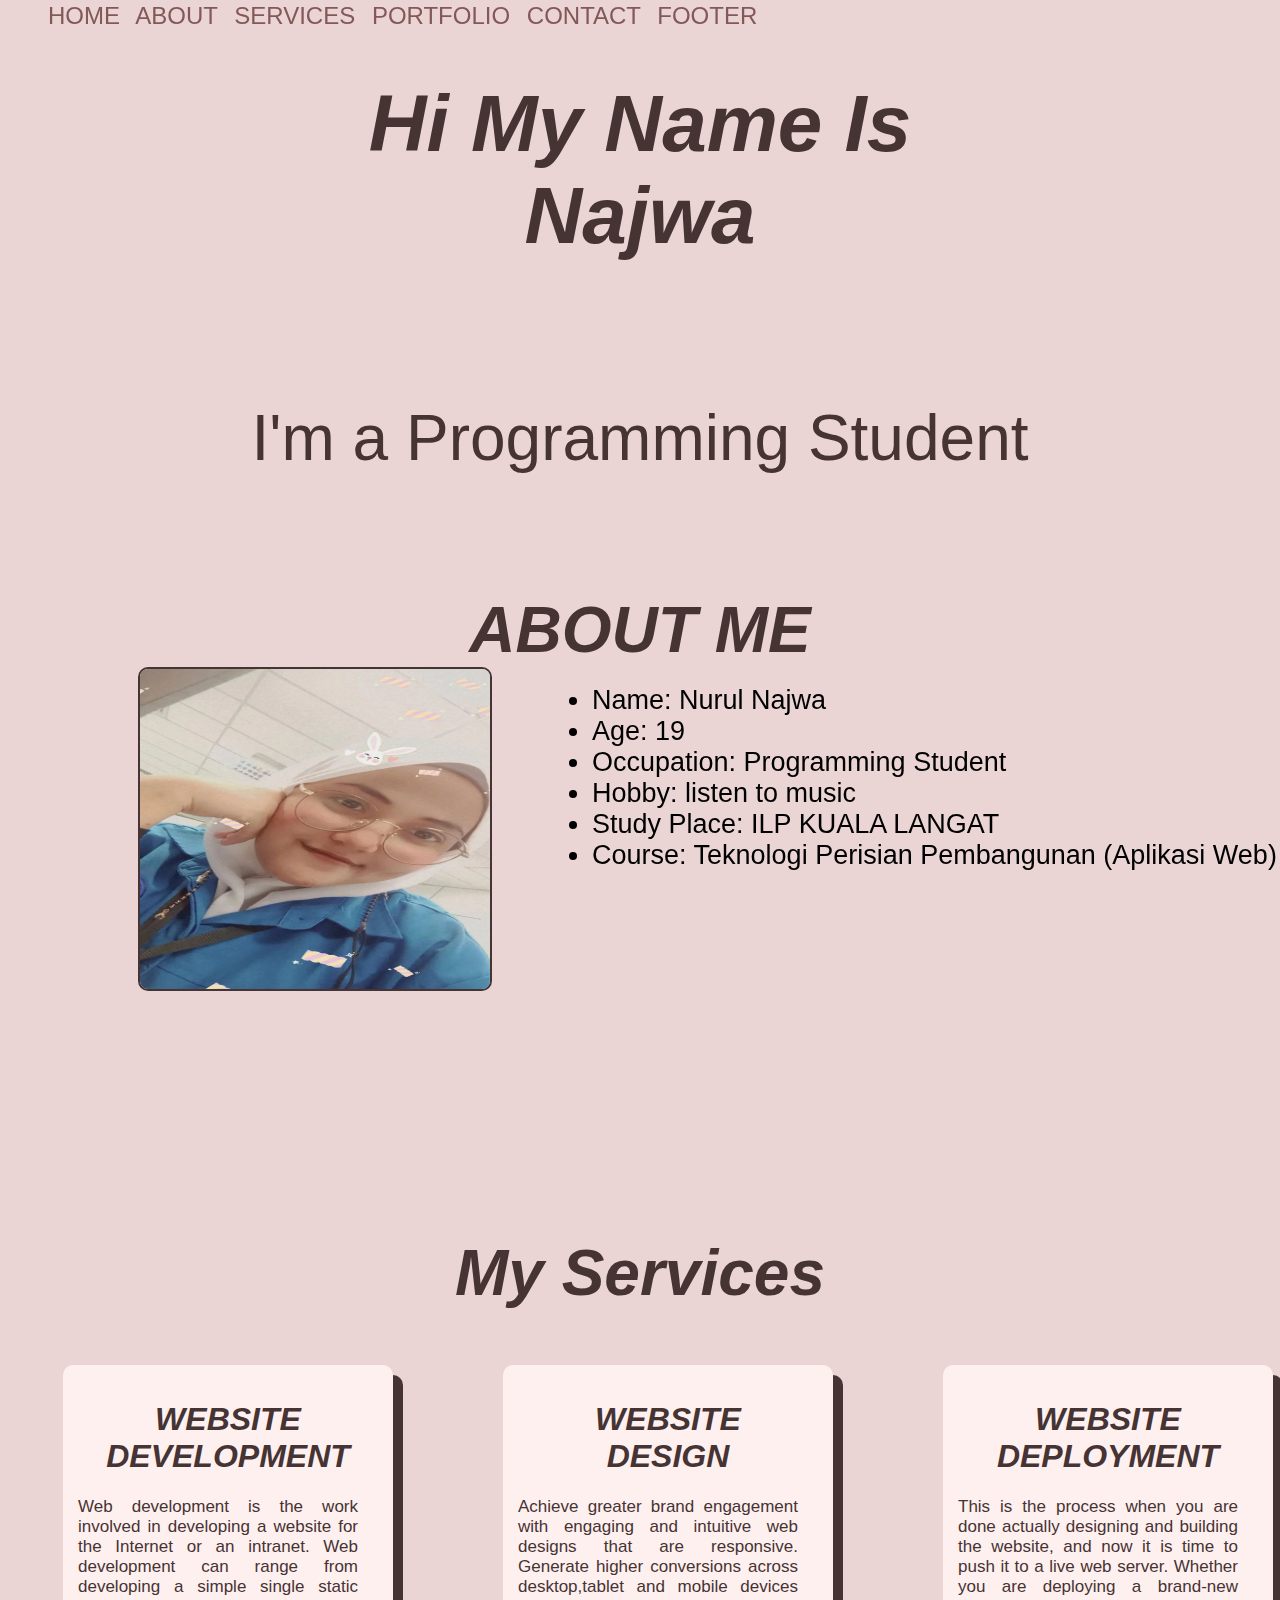
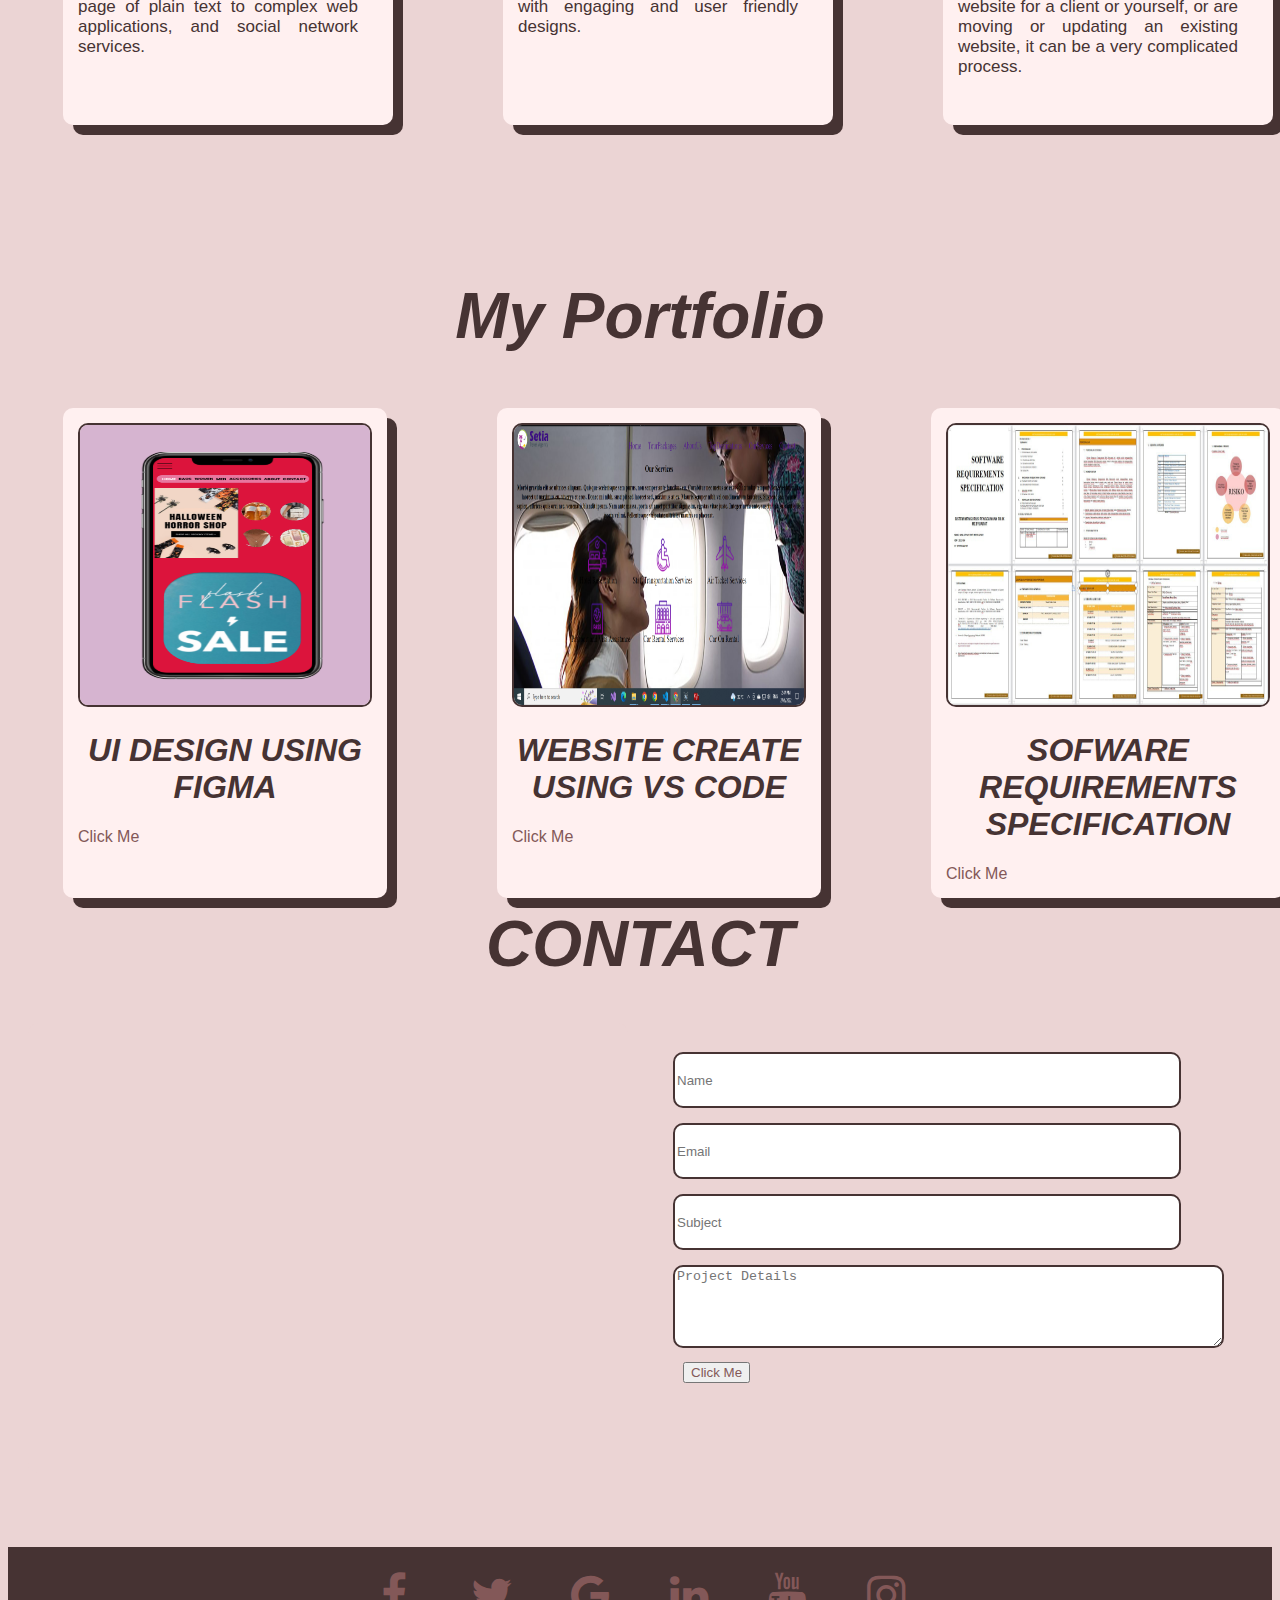
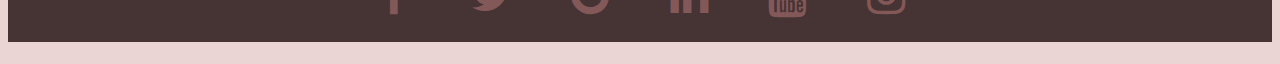
<file: Amali/index.html>
<!DOCTYPE html>
<html style="scroll-behavior: smooth;" lang="en">

<head>
    <meta charset="UTF-8">
    <meta http-equiv="X-UA-Compatible" content="IE=edge">
    <meta name="viewport" content="width=device-width, initial-scale=1.0">
    <title>Amali</title>
    <link rel="stylesheet" href="style.css">
    <link rel="stylesheet" href="https://cdnjs.cloudflare.com/ajax/libs/font-awesome/4.7.0/css/font-awesome.min.css">

</head>

<body>
    <!-- home section -->
    <section class="home" id="home">
        <ul class="header">
            <a class="nav-link" href="#home">HOME</a>
            <a class="nav-link" href="#aboutUs">ABOUT</a>
            <a class="nav-link" href="#Services">SERVICES</a>
            <a class="nav-link" href="#Portfolio">PORTFOLIO</a>
            <a class="nav-link" href="#Contact">CONTACT</a>
            <a class="nav-link" href="#footer">FOOTER</a>
        </ul>

        <h1 class="home1">Hi My Name Is <br> Najwa</h1>
        <p class="phome">I'm a Programming Student</p>

    </section>


    <section class="aboutUs" id="aboutUs">

        <h1 class="phome">ABOUT ME</h1>
        <img class="aboutp" src="img/msg5036506636-7339.jpg" alt="">

        <li>Name: Nurul Najwa </li>
        <li>Age: 19 </li>
        <li>Occupation: Programming Student</li>
        <li>Hobby: listen to music </li>
        <li>Study Place: ILP KUALA LANGAT</li>
        <li>Course: Teknologi Perisian Pembangunan (Aplikasi Web) </li>

    </section>


    <!-- services -->
    <section class="Services" id="Services" style="height: 600px;">
        <h1 class="phome">My Services</h1>

        <div class="card-body">

            <div class="card-1">
                <h1 class="card-title">WEBSITE DEVELOPMENT</h1>
                <p class="card-text">Web development is the work involved in developing a website for the Internet or an
                    intranet. Web development can range from developing a simple single static page of plain text to
                    complex web applications, and social network services.</p>
            </div>

            <div class="card-2">
                <h1 class="card-title">WEBSITE <br> DESIGN</h1>
                <p class="card-text">Achieve greater brand engagement with engaging and intuitive web designs that are
                    responsive. Generate higher conversions across desktop,tablet and mobile devices with engaging and
                    user friendly designs.</p>
            </div>

            <div class="card-3">
                <h1 class="card-title">WEBSITE DEPLOYMENT</h1>
                <p class="card-text">This is the process when you are done actually designing and building the website,
                    and now it is time to push it to a live web server. Whether you are deploying a brand-new website
                    for a client or yourself, or are moving or updating an existing website, it can be a very
                    complicated process.</p>
            </div>
        </div>

    </section>


    <!-- Portfolio -->
    <section class="Portfolio" id="Portfolio" style="height: 600px;">
        <h1 class="phome">My Portfolio</h1>
        <div class="card-body">
            <div class="cardp-1">
                <img class="p" src="img/Tangkap layar 2022-06-27 103601.png" alt="">
                <h1 class="card-title">UI DESIGN USING FIGMA</h1>
                <a href="#" class="btn">Click Me</a>
            </div>

            <div class="cardp-2">
                <img class="p" src="img/Tangkap layar 2022-06-27 144738.png" alt="">
                <h1 class="card-title">WEBSITE CREATE USING VS CODE</h1>
                <a href="file:///C:/xampp/New%20folder/htdocs/Module_A/ourservice.html" class="btn">Click Me</a>
            </div>

            <div class="cardp-3">
                <img class="p" src="img/photo1656312200.jpeg" alt="" style="width: 20em;">
                <h1 class="card-title">SOFWARE REQUIREMENTS SPECIFICATION</h1>
                <a href="#" class="btn">Click Me</a>
            </div>
        </div>
    </section>

    <!-- contact section -->

    <section class="Contact" id="Contact" style="height: 700px;">
        <h1 class="phome1">CONTACT</h1>
        <iframe
            src="https://www.google.com/maps/embed?pb=!1m18!1m12!1m3!1d127498.971696528!2d101.55778015631604!3d3.00207024530478!2m3!1f0!2f0!3f0!3m2!1i1024!2i768!4f13.1!3m3!1m2!1s0x31cdb4858700458b%3A0x450f0f6588f66ff!2sPuchong%2C%20Selangor!5e0!3m2!1sen!2smy!4v1655821055252!5m2!1sen!2smy"
            width="600" height="450" style="border:0;" allowfullscreen="" loading="lazy"
            referrerpolicy="no-referrer-when-downgrade"></iframe>

        <div class="input">
            <input type="text" placeholder="Name" style="width:500px; height: 50px;"> <br>
            <input type="text" placeholder="Email" style="width: 500px; height: 50px;"> <br>
            <input type="text" placeholder="Subject" style="width:500px; height: 50px;"> <br>
            <textarea name="project" id="2" cols="66" rows="5" placeholder="Project Details"></textarea>
            <br>
            <button><a href="https://web.telegram.org/">Click Me</a></button>
        </div>
    </section>

    <!-- footer section -->
    <section class="footer" id="footer">
        <div class="icon">
            <a href="#" style=" font-size: 45px;" class="fa fa-facebook"></a>
            <a href="#" style=" font-size: 45px;" class="fa fa-twitter"></a>
            <a href="#" style=" font-size: 45px;" class="fa fa-google"></a>
            <a href="#" style=" font-size: 45px;" class="fa fa-linkedin"></a>
            <a href="#" style=" font-size: 45px;" class="fa fa-youtube"></a>
            <a href="#" style=" font-size: 45px;" class="fa fa-instagram"></a>
        </div>
    </section>
</body>

</html>
</file>
<file: Amali/style.css>
body{
    background-color: rgb(235, 212, 212);
    font-family: Verdana, Geneva, Tahoma, sans-serif;
}
/* home section */
.header {
    word-spacing: 10px;
    font-size: x-large;
    text-align: center;
    position: fixed;
    text-decoration: none;
}
a:link {
    color:rgb(131, 88, 88);
    text-decoration: none;
} 
a:visited {
      color:  rgb(70, 51, 51);
      text-decoration: none;
}   
a:hover {
     color: wheat;
     text-decoration: none;
}  
a:active {
     color: rgb(255, 145, 0);
     text-decoration: none;
} 
.nav-link{
  text-decoration: none;
  }  

.home1{
    font-size: 5rem;
    text-align: center;
    color:  rgb(70, 51, 51);
    margin-top: -30px;
    padding-top: 100px;
}
/* aboutUs */


.aboutp{
    margin-left: 130px;
    border-radius: 10px;
}
li{
    position: relative;
    bottom: 310px;
    left: 584px;
    font-size: 27px;
}
img{

    height: 320px;
    width: 350px;
    border: 2px solid rgb(70, 51, 51) ;

}
h1{
    text-align: center;
    font-style: oblique;
}

.aboutUs{
    height: 600px;
}
/* services */

.card-body{
    display: inline-flex;

} 
.card-1{
    width: 300px;
    height: 330px;
    background-color:  rgb(255, 240, 240);
    box-shadow: 10px 10px;
    color: rgb(70, 51, 51);
    border-radius: 10px;
    margin: 55px;
    padding: 15px; 
  }
  .card-2{
    width: 300px;
    border-radius: 10px;
    height: 330px;
    background-color:  rgb(255, 240, 240);
    box-shadow: 10px 10px;
    color: rgb(70, 51, 51);
    padding: 15px; 
    margin: 55px;
    
  }
  .card-3{
    width: 300px;
    height: 330px;
    padding: 15px; 
    background-color:  rgb(255, 240, 240);
    box-shadow: 10px 10px; 
    color: rgb(70, 51, 51);
    border-radius: 10px;
    margin: 55px;
  }
  .services{
    height: 900px;
  }
  .card-text{ 
    text-align: justify;
    font-size: 17px;
    width: 280px;
}
/* Portfolio */
  
  .cardp-1{
  

    padding: 15px; 
    background-color:  rgb(255, 240, 240);
    box-shadow: 10px 10px;
    color: rgb(70, 51, 51);
    border-radius: 10px;
     margin: 55px;
  }
  .cardp-2{
  
  

    padding: 15px;
    background-color:  rgb(255, 240, 240);
    box-shadow: 10px 10px;
    color: rgb(70, 51, 51);
    border-radius: 10px;
    margin: 55px;

  }
  .cardp-3{
  
  
    padding: 15px; 
    background-color:  rgb(255, 240, 240);
    box-shadow: 10px 10px;
    color: rgb(70, 51, 51);
    border-radius: 10px;
    margin: 55px;
 
  }
  .p{
    
    height: 280px;
    width: 290px;
    border-radius: 10px;

  }
  .phome1{
    padding-top: 60px;
    font-size: 4rem;
    text-align: center;
    color:  rgb(70, 51, 51);
  }

 /* Contact  */

iframe{
    
    margin-left: 20px;
    border-radius: 10px;
    background-color: rgb(235, 212, 212);
  }
  .input {
    padding-top: 15px;
    padding-left: 15px;
    position: relative;
    left: 650px;
    bottom: 440px;
   

  }
  button{
    margin: 10px;
    text-decoration: none;
  }
  input{
    border: 2px solid rgb(70, 51, 51);
    margin-bottom: 15px;
    background-color: white;
    border-radius: 10px;
  
  }
  textarea{
    border: 2px solid rgb(70, 51, 51);
    background-color: white;
    border-radius: 10px;
  }
  /* footer */
.footer{
    background-color: rgb(70, 51, 51) ;
    text-align: center;
    position: relative;
    
}
.fa {
    padding: 20px;
    font-size: 60px;
    width: 50px;
    text-align: center;
    text-decoration: none;
    margin: 5px 2px;
  }
  .phome{
    font-size: 4rem;
    text-align: center;
    color:  rgb(70, 51, 51);
    padding-top: 75px;
    margin-bottom: 0px;
}
</file>
